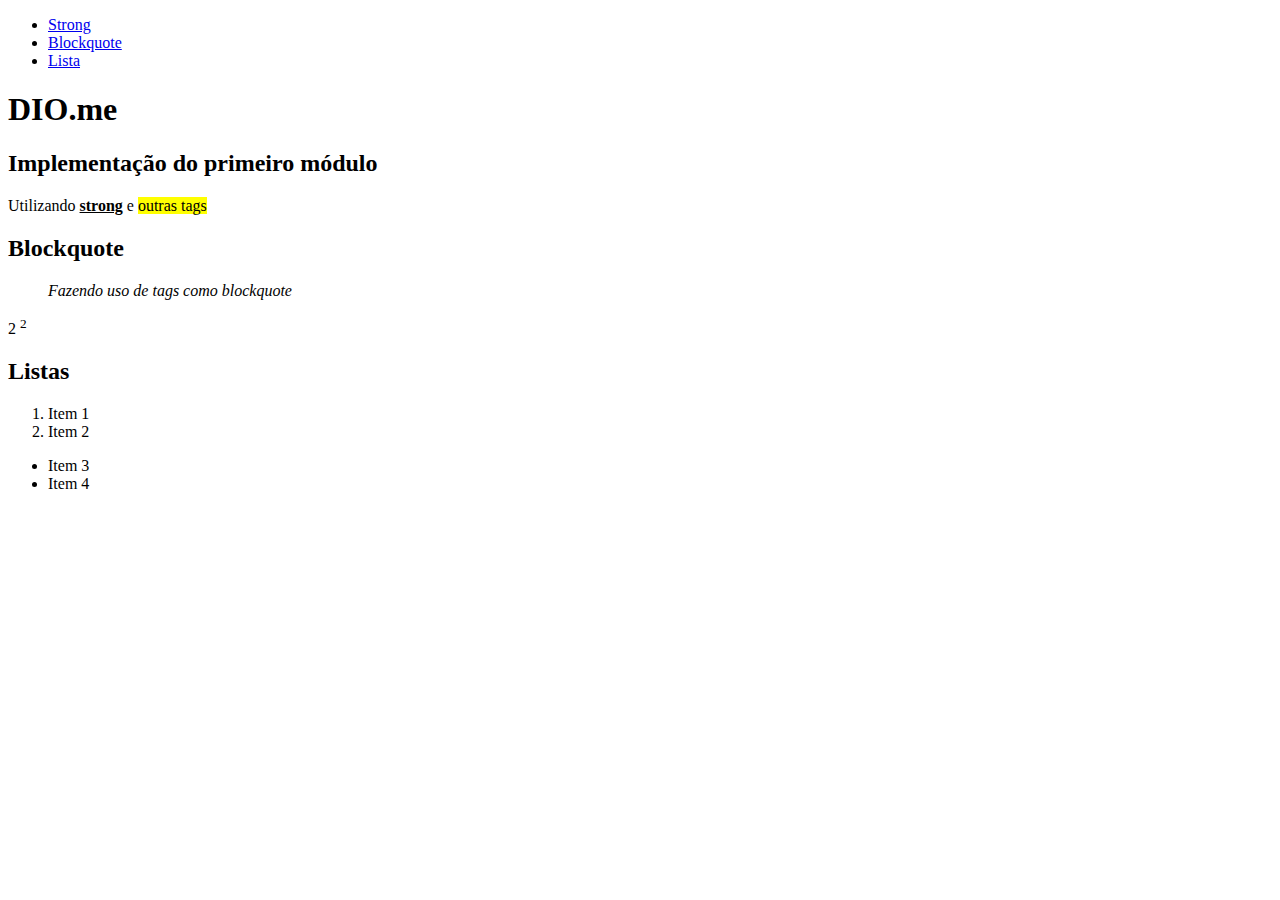
<file: DIO/FormacaoHtml/PrimeirosPassos/index.html>
<!DOCTYPE html>
<html lang="en">
<head>
    <meta charset="UTF-8">
    <meta http-equiv="X-UA-Compatible" content="IE=edge">
    <meta name="viewport" content="width=device-width, initial-scale=1.0">
    <title>DIO</title>
</head>
<body>
    <ul>
        <li><a href="#strong">Strong</a></li>
        <li><a href="#block">Blockquote</a></li>
        <li><a href="#li">Lista</a></li>
    </ul>

    <h1>DIO.me</h1>
    <h2>Implementação do primeiro módulo</h2>

    <p id="surgimento">
        Utilizando <strong><u>strong</u></strong> e <mark>outras tags</mark>
    </p>

    <h2 id="block">Blockquote</h2>
    <blockquote>
        <i> Fazendo uso de tags como blockquote</i>
    </blockquote>
    <p>
        2 <sup>2</sup>
    </p>

    <h2 id="li">Listas</h2>

    <ol> <!-- Lista ordenada -->
        <li>Item 1</li>
        <li>Item 2</li>
        <!-- <li>
            <ol>
                <li>2.1</li>
                <li>2.2</li>
            </ol>
        </li> -->
    </ol> 

    <ul><!-- Lista não ordenada -->
        <li>Item 3</li>
        <li>Item 4</li>
    </ul>
</body>
</html>
</file>
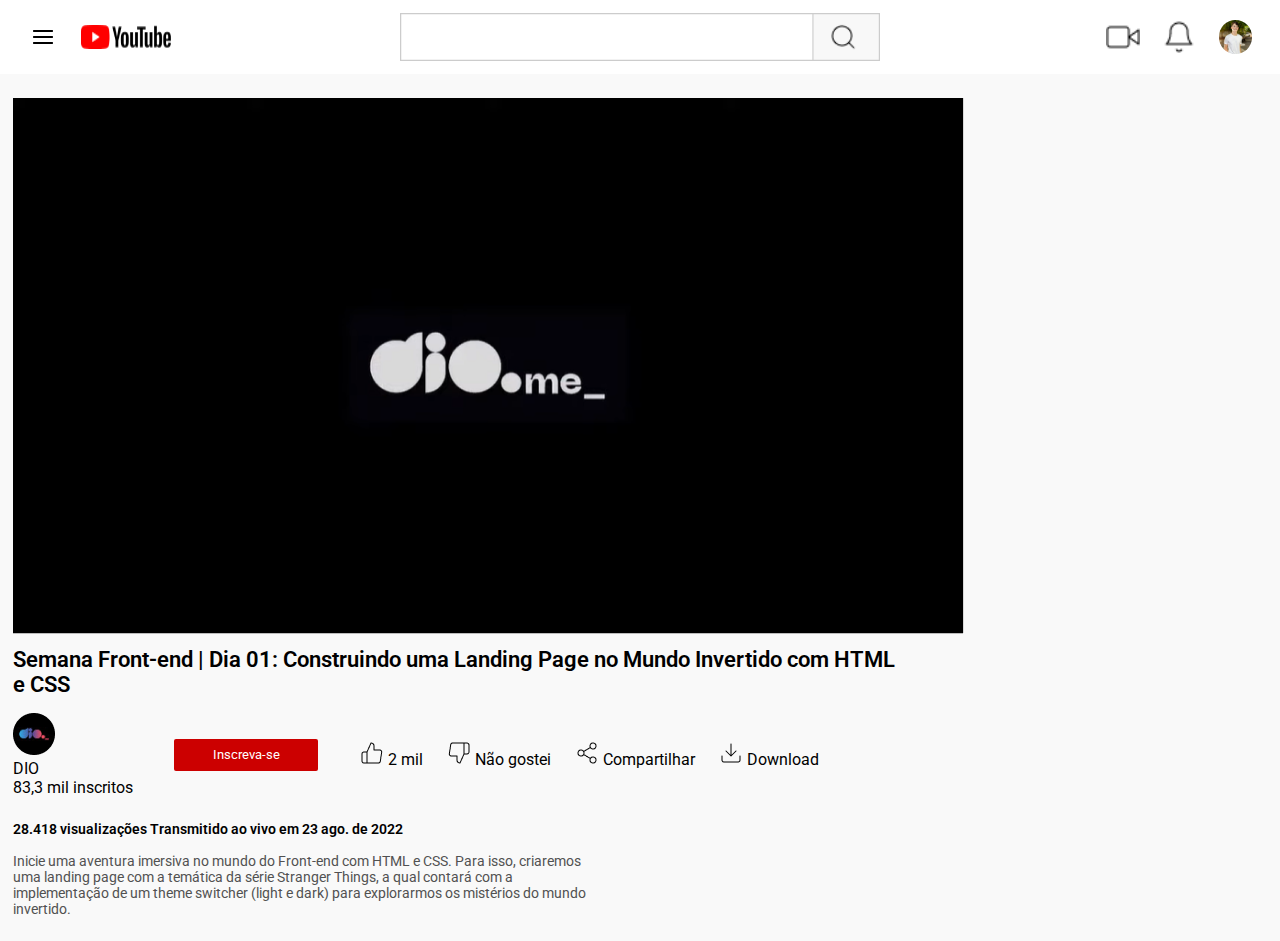
<file: DIO/FormacaoCss/TrabalhandoLayouts/desafio/index.html>
<!DOCTYPE html>
<html lang="en">
<head>
    <meta charset="UTF-8">
    <meta http-equiv="X-UA-Compatible" content="IE=edge">
    <meta name="viewport" content="width=device-width, initial-scale=1.0">
    <link rel="stylesheet" href="./assets/css/style.css">
    <title>Document</title>
</head>
<body>
    <header>
        <div id="left">
            <img src="./assets/images/menu.png" alt="Imagem Menu">
            <img src="./assets/images/youtube 1.png" alt="Imagem youtube">
        </div>
        
        <img src="./assets/images/Center.png" alt="Imagem de busca" id="busca">
        
        <div id="right">
            <img src="./assets/images/video.png" alt="Imagem Vídeo">
            <img src="./assets/images/bell.png" alt="Imagem Sino">
            <img src="./assets/images/vinicius.jpg" alt="Imagem Vinicius" id="vini">
        </div>
    </header>
    <main>
        <section class="watch">
            <div class="video">
                <img src="./assets/images/img-video.png" alt="Imagem Vídeo">
                <p id="video-title">Semana Front-end | Dia 01: Construindo uma Landing Page no Mundo Invertido com HTML e CSS</p>
            </div>
    
            <div class="video-actions">
                <div class="channel">
                    <img src="./assets/images/Channel Avatar.png" alt="Avatar DIO">
                    <div class="channel-info">
                        <p>DIO</p>
                        <span>83,3 mil inscritos</span>
                    </div>
                </div>
    
                <button id="subscribe">Inscreva-se</button>
    
                <div class="buttons">
                    <p> <img src="./assets/images/thumbs-up.png" alt="Curtir"> 2 mil</p>
                    <p> <img src="./assets/images/thumbs-down.png" alt="Curtir"> Não gostei</p>
                    <p> <img src="./assets/images/share-2.png" alt="Curtir"> Compartilhar</p>
                    <p> <img src="./assets/images/download.png" alt="Curtir"> Download</p>
                </div>
    
            </div>
            
            <div class="info">
                <p class="date">28.418 visualizações Transmitido ao vivo em 23 ago. de 2022</p>
                <p class="description">Inicie uma aventura imersiva no mundo do Front-end com HTML e CSS. Para isso,
                criaremos uma landing page com a temática da série Stranger Things, a qual contará com a implementação de um theme switcher (light e dark)
                para explorarmos os mistérios do mundo invertido.</p>
            </div>
        </section>

        <section class="sidebar">
    
        </section>
    </main>
</body>
</html>
</file>
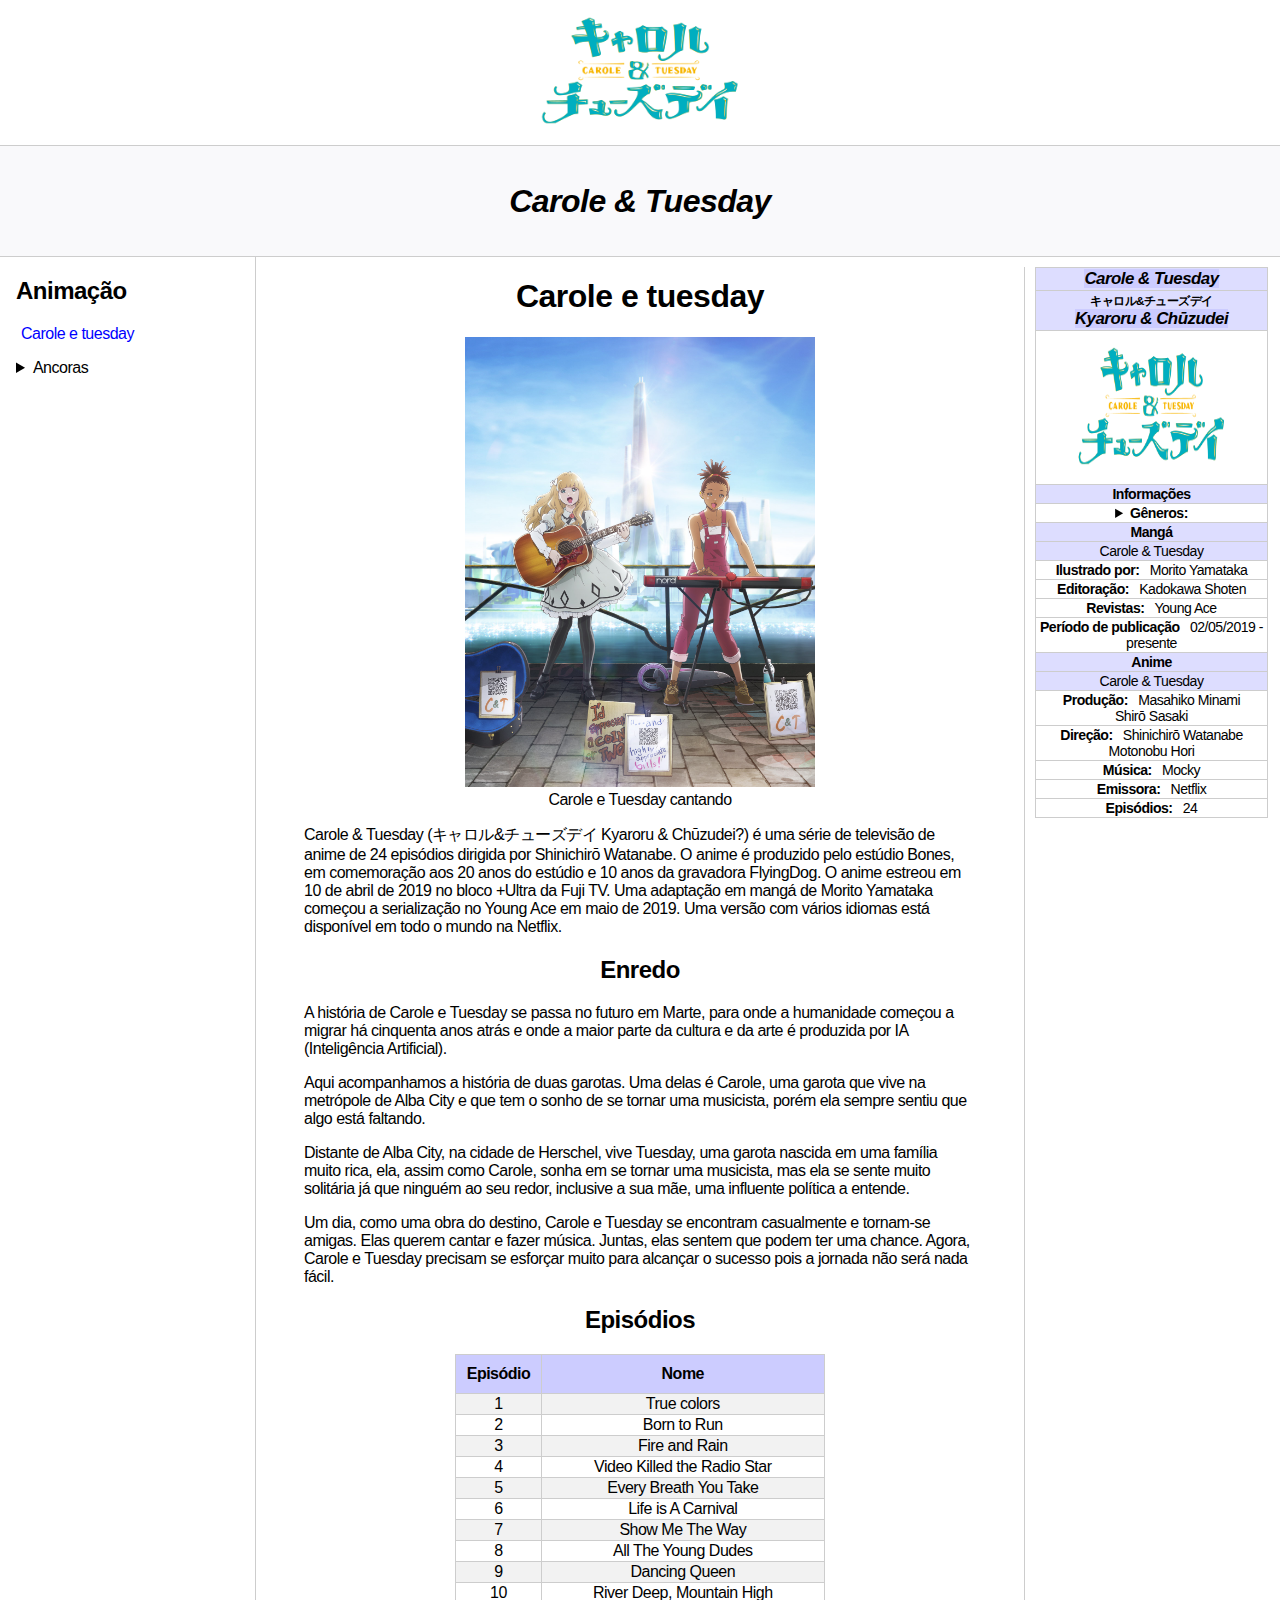
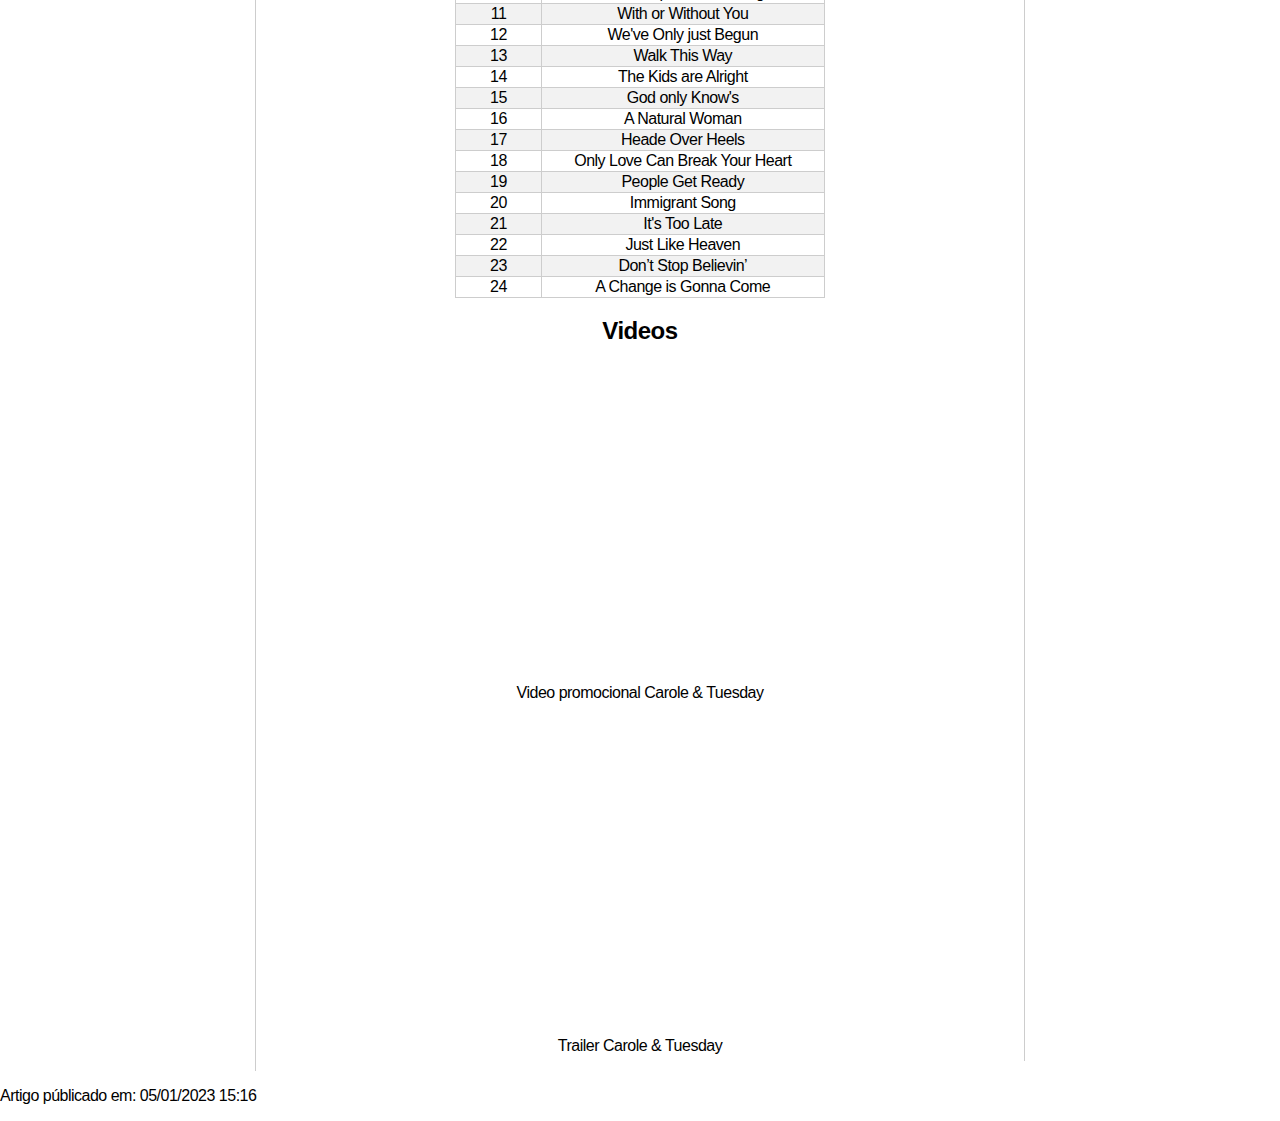
<file: DIO/FormacaoHtml/AmpliandoConceitos/desafio/index.html>
<!DOCTYPE html>
<html lang="pt-br">
<head>
    <meta charset="UTF-8">
    <meta http-equiv="X-UA-Compatible" content="IE=edge">
    <meta name="viewport" content="width=device-width, initial-scale=1.0">
    <title>Página Principal</title>
    <link rel="stylesheet" href="style.css"> 
</head>
<body>

    <header>   
        <div class="logo">
            <figure>
                <img src="./src/Carole_Tuesday_logo.svg.jpg" width="200" alt="Logo Carole & Tuesday"/>
            </figure>
        </div>
    </header>

    <div class="bar">
        <h1><i>Carole & Tuesday</i></h1>
    </div>

    <div class="content">
        <div class="sidebar">
            <h2>Animação</h2>
            <ul>
                <li><a href="#">Carole e tuesday</a></li>
            </ul>
            <details>
                <summary>Ancoras</summary>
                <ul>
                    <li><a href="#sinopse" target="_self">Sinopse</a></li>
                    <li><a href="#story" target="_self">Enredo</a></li>
                    <li><a href="#eps" target="_self">Episódios</a></li>
                    <li><a href="#midia" target="_self">Videos</a></li>
                </ul>
            </details>
        </div>

        <main>
            <article>
                <h1 id="sinopse">Carole e tuesday</h1>
                <figure>
                    <img class="singing" src="./src/Carole_Tuesday_singing.jpg" alt="Carole e Tuesday cantando">
                    <figcaption>Carole e Tuesday cantando</figcaption>
                </figure>
                <p>
                    Carole & Tuesday (キャロル&チューズデイ Kyaroru & Chūzudei?) é uma série de televisão de anime de 24 episódios dirigida por Shinichirō Watanabe. O anime é produzido pelo estúdio Bones, em comemoração aos 20 anos do estúdio e 10 anos da gravadora FlyingDog. O anime estreou em 10 de abril de 2019 no bloco +Ultra da Fuji TV. Uma adaptação em mangá de Morito Yamataka começou a serialização no Young Ace em maio de 2019. Uma versão com vários idiomas está disponível em todo o mundo na Netflix. 
                </p>
                
                <h2 id="story">Enredo</h2>
                <p>
                    A história de Carole e Tuesday se passa no futuro em Marte, para onde a humanidade começou a migrar há cinquenta anos atrás e onde a maior parte da cultura e da arte é produzida por IA (Inteligência Artificial).
                </p>
                <p>
                    Aqui acompanhamos a história de duas garotas. Uma delas é Carole, uma garota que vive na metrópole de Alba City e que tem o sonho de se tornar uma musicista, porém ela sempre sentiu que algo está faltando.
                </p>
                <p>
                    Distante de Alba City, na cidade de Herschel, vive Tuesday, uma garota nascida em uma família muito rica, ela, assim como Carole, sonha em se tornar uma musicista, mas ela se sente muito solitária já que ninguém ao seu redor, inclusive a sua mãe, uma influente política a entende.
                </p>
                <p>
                    Um dia, como uma obra do destino, Carole e Tuesday se encontram casualmente e tornam-se amigas. Elas querem cantar e fazer música. Juntas, elas sentem que podem ter uma chance. Agora, Carole e Tuesday precisam se esforçar muito para alcançar o sucesso pois a jornada não será nada fácil.
                </p>

                <h2 id="eps">Episódios</h2>
                <table>
                    <tbody>
                        <tr>
                            <th scope="col">Episódio</th>
                            <th scope="col">Nome</th>
                        </tr>
                        <tr>
                            <td scope="row">1</td>
                            <td>True colors</td>
                        </tr>
                        <tr>
                            <td scope="row">2</td>
                            <td>Born to Run</td>
                        </tr>
                        <tr>
                            <td scope="row">3</td>
                            <td>Fire and Rain</td>
                        </tr>
                        <tr>
                            <td scope="row">4</td>
                            <td>Video Killed the Radio Star</td>
                        </tr>
                        <tr>
                            <td scope="row">5</td>
                            <td>Every Breath You Take</td>
                        </tr>
                        <tr>
                            <td scope="row">6</td>
                            <td>Life is A Carnival</td>
                        </tr>
                        <tr>
                            <td scope="row">7</td>
                            <td>Show Me The Way</td>
                        </tr>
                        <tr>
                            <td scope="row">8</td>
                            <td>All The Young Dudes</td>
                        </tr>
                        <tr>
                            <td scope="row">9</td>
                            <td>Dancing Queen</td>
                        </tr>
                        <tr>
                            <td scope="row">10</td>
                            <td>River Deep, Mountain High</td>
                        </tr>
                        <tr>
                            <td scope="row">11</td>
                            <td>With or Without You</td>
                        </tr>
                        <tr>
                            <td scope="row">12</td>
                            <td>We've Only just Begun</td>
                        </tr>
                        <tr>
                            <td scope="row">13</td>
                            <td>Walk This Way</td>
                        </tr>
                        <tr>
                            <td scope="row">14</td>
                            <td>The Kids are Alright</td>
                        </tr>
                        <tr>
                            <td scope="row">15</td>
                            <td>God only Know's</td>
                        </tr>
                        <tr>
                            <td scope="row">16</td>
                            <td>A Natural Woman</td>
                        </tr>
                        <tr>
                            <td scope="row">17</td>
                            <td>Heade Over Heels</td>
                        </tr>
                        <tr>
                            <td scope="row">18</td>
                            <td>Only Love Can Break Your Heart</td>
                        </tr>
                        <tr>
                            <td scope="row">19</td>
                            <td>People Get Ready</td>
                        </tr>
                        <tr>
                            <td scope="row">20</td>
                            <td>Immigrant Song</td>
                        </tr>
                        <tr>
                            <td scope="row">21</td>
                            <td>It's Too Late</td>
                        </tr>
                        <tr>
                            <td scope="row">22</td>
                            <td>Just Like Heaven</td>
                        </tr>
                        <tr>
                            <td scope="row">23</td>
                            <td>Don’t Stop Believin’</td>
                        </tr>
                        <tr>
                            <td scope="row">24</td>
                            <td>A Change is Gonna Come</td>
                        </tr>
                    </tbody>
                </table>
                <h2 id="midia"> Videos </h2>
                <figure>
                    <iframe width="560" height="315" src="https://www.youtube.com/embed/CBak9m0bcB0" title="YouTube video player" frameborder="0" allow="accelerometer; autoplay; clipboard-write; encrypted-media; gyroscope; picture-in-picture; web-share" allowfullscreen></iframe>
                    <figcaption>Video promocional Carole & Tuesday</figcaption>
                </figure>
                <figure>
                    <iframe width="560" height="315" src="https://www.youtube.com/embed/9fScj6XLilI" title="YouTube video player" frameborder="0" allow="accelerometer; autoplay; clipboard-write; encrypted-media; gyroscope; picture-in-picture; web-share" allowfullscreen></iframe>
                    <figcaption>Trailer Carole & Tuesday</figcaption>
                </figure>
            </article>
        </main>
        <div class="aside">
            <table>
                <tbody>
                    <tr>
                        <th>
                            <span>
                                <i>Carole & Tuesday</i>
                            </span>
                        </th>
                    </tr>
                    <tr>
                        <th>
                            <small> キャロル&チューズデイ </small>
                            <br>
                            <span>
                                <i>
                                    Kyaroru & Chūzudei
                                </i>
                            </span>
                        </th>
                    </tr>
                    <tr>
                        <td>
                            <figure>
                                <img src="./src/Carole_Tuesday_logo.svg.jpg" width="200" alt="Logo Carole & Tuesday"/>
                            </figure>
                        </td>
                    </tr>
                    <tr>
                        <th>
                            Informações
                        </th>
                    </tr>
                    <tr>
                        <td>
                            <details>
                                <summary><strong>Gêneros:</strong></summary> 
                                <ul>
                                    <li>
                                        <a href="#">Música</a>
                                    </li>
                                    <li>
                                        <a href="#">Teste </a>
                                    </li>
                                </ul>
                            </details>
                        </td>
                    </tr>
                    <tr>
                        <th>Mangá</th>
                    </tr>
                    <tr>
                        <th class="name">Carole & Tuesday</th>
                    </tr>
                    <tr>
                        <td><strong>Ilustrado por:</strong> &nbsp; Morito Yamataka</td>
                    </tr>
                    <tr>
                        <td><strong>Editoração:</strong> &nbsp; Kadokawa Shoten</td>
                    </tr>
                    <tr>
                        <td><strong>Revistas:</strong> &nbsp; Young Ace</td>
                    </tr>
                    <tr>
                        <td><strong>Período de publicação</strong> &nbsp; <time pubdate>02/05/2019</time> - presente
                        </td>
                    </tr>
                    <tr>
                        <th>Anime</th>
                    </tr>
                    <tr>
                        <th class="name">Carole & Tuesday</th>
                    </tr>
                    <tr>
                        <td><strong>Produção:</strong> &nbsp; Masahiko Minami <br> Shirō Sasaki</td>
                    </tr>
                    <tr>
                        <td><strong>Direção:</strong> &nbsp; Shinichirō Watanabe <br> Motonobu Hori </td>
                    </tr>
                    <tr>
                        <td><strong>Música:</strong> &nbsp; Mocky</td>
                    </tr>
                    <tr>
                        <td><strong>Emissora:</strong> &nbsp; Netflix </td>
                    </tr>
                    <tr>
                        <td><strong>Episódios:</strong> &nbsp; 24 </td>
                    </tr>
                </tbody>
            </table>
        </div>
    </div>

    <footer>
        <p>Artigo públicado em: <time pubdate>05/01/2023 15:16</time></p>
    </footer>
</body>
</html>
</file>
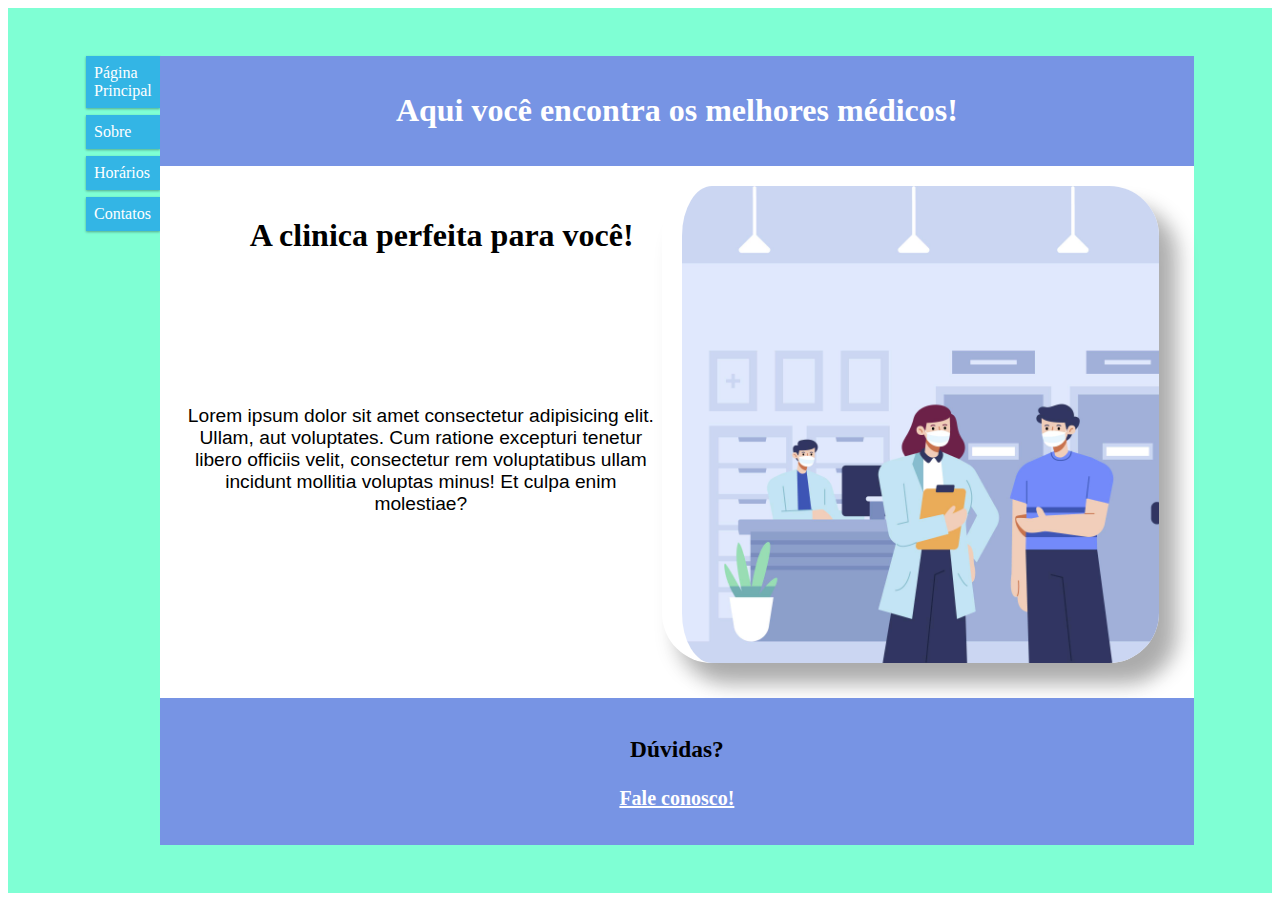
<file: DIO/FormacaoHtml/ConceitosBasicos/desafio/index.html>
<!DOCTYPE html>
<html lang="en">
<head>
    <meta charset="UTF-8">
    <meta http-equiv="X-UA-Compatible" content="IE=edge">
    <meta name="viewport" content="width=device-width, initial-scale=1.0">
    <title>Desafio Conceitos</title>
    <link rel="stylesheet" href="style.css">
</head>
<body>
    <div class="wrapper">
        <div class="menu">
            <!-- Aqui vai o seu menu -->
            <ul>
                <li><a href="index.html" target="_self" style="text-decoration:none">Página Principal</a></li>
                <li><a href="sobre.html" target="_self" style="text-decoration:none"> Sobre </a></li>
                <li><a href="horario.html" target="_self" style="text-decoration:none"> Horários </a></li>
                <li><a href="contatos.html" target="_self" style="text-decoration:none"> Contatos </a></li>
            </ul>
        </div>

        <div class="principal">
            <div class="header">
                <h1>Aqui você encontra os melhores médicos!</h1>
                <!-- Aqui vai o seu header -->
            </div>
    
            <div class="content">
                <h1 class="head1">A clinica perfeita para você!</h1>
                <br>
                <p class="pa1">Lorem ipsum dolor sit amet consectetur adipisicing elit. Ullam, aut voluptates. Cum ratione excepturi tenetur libero officiis velit, consectetur rem voluptatibus ullam incidunt mollitia voluptas minus! Et culpa enim molestiae?</p>
                <!-- Aqui vai o seu conteúdo -->
                <img class="principal-img"src="./src/principal.jpg" alt="Página principal">
            </div>
    
            <div class="footer">
                <h3>Dúvidas? </h3>
                <p><a href="contatos.html">Fale conosco!</a></p>
                <!-- Aqui vai o seu rodapé -->
            </div>
        </div>
    </div>
</body>
</html>
</file>
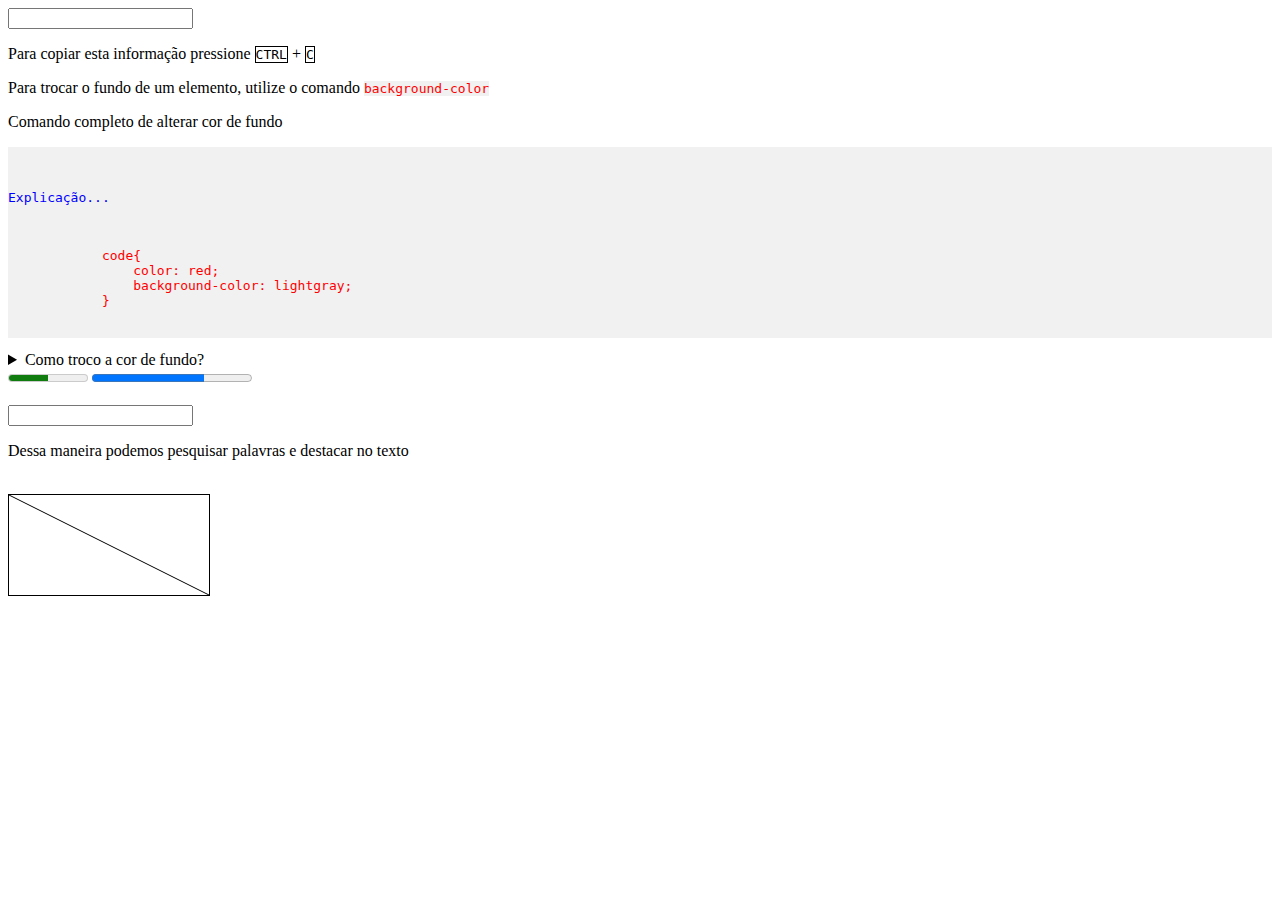
<file: DIO/FormacaoHtml/AmpliandoConceitos/recursos.html>
<!DOCTYPE html>
<html lang="pt-br">
<head>
    <meta charset="UTF-8">
    <meta http-equiv="X-UA-Compatible" content="IE=edge">
    <meta name="viewport" content="width=device-width, initial-scale=1.0">
    <title>Recursos especiais</title>

    <style>

        kbd{
            border: black solid 1px ;
        }

        code{
            color: red;
            background-color: #f1f1f1;
        }

        pre{
            background: #f1f1f1;
        }

        pre > code{
            color: red;
        }

        pre > p{
            color: blue;
        }

        canvas{
            border: black solid 1px;
        }
    </style>
</head>
<body>
    
    <input list="browsers" type="search" name="search"> <!-- Dessa maneira exibe os dados armazenados no datalist -->
    <datalist id="browsers">
        <option value="chrome">Google Chrome</option>
        <option value="firefox">Firefox</option>
        <option value="edge">Microsoft Edge</option>
        <option value="safari">Safari</option>
        <option value="opera">Opera</option>
    </datalist>

    <!-- <select name="browser"> 
        <option value="">Selecione um navegador</option>
        <option value="chrome">Google Chrome</option>
        <option value="firefox">Firefox</option>
        <option value="edge">Microsoft Edge</option>
        <option value="safari">Safari</option>
        <option value="opera">Opera</option>
    </select> -->

    <p>Para copiar esta informação pressione <kbd>CTRL</kbd> + <kbd>C</kbd></p> <!-- Muda a fonte e indica que é um comando de teclado -->

    <p>Para trocar o fundo de um elemento, utilize o comando <code>background-color</code></p>

    <p>Comando completo de alterar cor de fundo</p>
    
    <pre> <!-- Coloca em formato nomespace e com borda automaticamente -->
        <p>Explicação...</p>
        <code>
            code{
                color: red;
                background-color: lightgray;
            }
        </code>
    </pre>

    <details>
        <summary>Como troco a cor de fundo?</summary> <!-- Muda o nome do detail -->
        <p>Para executar essa ação execute o comando <code>background-color</code> no CSS</p>
    </details>

    <meter max="100" min="0" value="50"></meter> <!-- Mostra algo estático -->
    <progress id="progress"max="100" min="50" value="0"></progress> <!-- Indica o carregamento de uma ação -->

    <br>
    <br>
    <input type="text" id="busca">
    <p id="descricao">Dessa maneira podemos pesquisar palavras e destacar no texto</p>

    <br>

    <canvas id="myCanvas" width="200" height="100"></canvas>

    <script>
        var progress = document.getElementById('progress');
        const interval = setInterval(() => {
            progress.value += 10;
            if(progress.value >= 100){
                // alert('Carregamento finalizado com sucesso');
                clearInterval(interval);
            }
        }, 100)

        var search_field = document.getElementById('busca');
        var description_obj = document.getElementById('descricao');
        var text_to_search = description_obj.innerHTML;

        function make_search(busca){
            const regex = new RegExp(`(${busca})(?!(.(?!<mark))*</mark>)+`,`ig`)
            const ocurrences = text_to_search.match(regex);
            description_obj.innerHTML = text_to_search.replace(regex,`<mark>${busca}</mark>`)
        }

        search_field.addEventListener('keyup', (e) => make_search(e.target.value));


        var c = document.getElementById('myCanvas');
        var ctx = c.getContext("2d");
        ctx.moveTo(0,0);
        ctx.lineTo(200,100);
        ctx.stroke();
    </script>
</body>
</html>
</file>
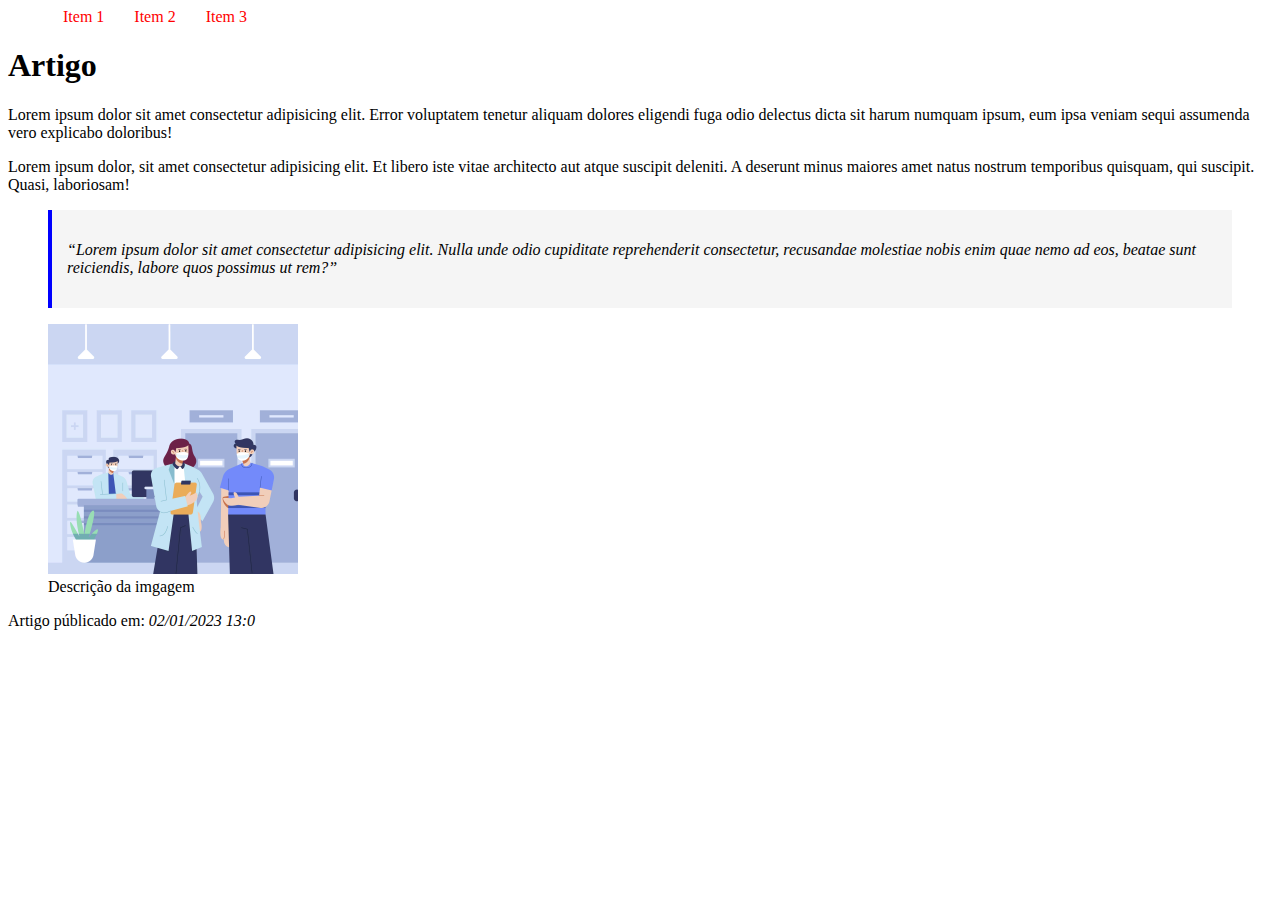
<file: DIO/FormacaoHtml/AmpliandoConceitos/semantica.html>
<!DOCTYPE html>
<html lang="pt-br">
<head>
    <meta charset="UTF-8">
    <meta http-equiv="X-UA-Compatible" content="IE=edge">
    <meta name="viewport" content="width=device-width, initial-scale=1.0">
    <title>Tags HTML 5 - Estrutural</title>
    <style>
        nav ul{
            display: flex;
            list-style: none;
            margin: 0;
        }
        
        nav ul li a{
            padding: 10px 15px;
            color: red;
            border-radius: 5px;
            text-decoration: none;
        }

        nav ul li a:hover{
            color: white;
            background-color: blue;
        }

        blockquote{
            background: #f5f5f5f5;
            padding: 15px;
            border-left: blue solid 4px;
        }

        article time{
            font-style: italic;
        }

        blockquote q{
            font-style: italic;
        }
    </style>
</head>
<body>
    <header>
        <nav> <!-- Elemento de navegação, seção da página que aponta para outras páginas ou outras áreas -->
            <ul>
                <li><a href="#"> Item 1</a></li>
                <li><a href="#"> Item 2</a></li>
                <li><a href="#"> Item 3</a></li>
            </ul>
        </nav>
    </header>

    <main>  <!-- O main pode user usado apenas uma vez por página, as outras tags podem ser utilizadas várias vezes -->
        <article> <!-- Utilizado para colocar o conteudo em sí da página -->
            <h1>Artigo</h1>
            <p>Lorem ipsum dolor sit amet consectetur adipisicing elit. Error voluptatem tenetur aliquam dolores eligendi fuga odio delectus dicta sit harum numquam ipsum, eum ipsa veniam sequi assumenda vero explicabo doloribus!</p>
            <p>Lorem ipsum dolor, sit amet consectetur adipisicing elit. Et libero iste vitae architecto aut atque suscipit deleniti. A deserunt minus maiores amet natus nostrum temporibus quisquam, qui suscipit. Quasi, laboriosam!</p>
            <blockquote cite="http://wikipedia.org"> <!-- A tag cite permite declarar a fonte da citação -->
                <p><q>Lorem ipsum dolor sit amet consectetur adipisicing elit. Nulla unde odio cupiditate reprehenderit consectetur, recusandae molestiae nobis enim quae nemo ad eos, beatae sunt reiciendis, labore quos possimus ut rem?</q></p>
                <!-- <q> Declara que é uma citação -->
            </blockquote>
            
            <figure> <!--  Delimita o escopo de uma imagem -->
                <img src="../ConceitosBasicos/desafio/src/principal.jpg" alt="Imagem de consultório" width="250">
                <figcaption>Descrição da imgagem</figcaption>
            </figure>
            

            <article> <!--  Possui relação de pai e filho entre os articles -->
                <p>Artigo públicado em: <time pubdate>02/01/2023 13:0</time></p>
            </article>
        </article>
        
        
        
        <!-- 
            <section> Seção genérica, utilizado quando não possui uma tag especifica para isso 
            </section> 
            <aside> Algo seperado do conteudo principal, não necessariamente possui ligação 
            </aside> 
        -->
    </main>
    
    <footer>
    </footer>
</body>
</html>
</file>
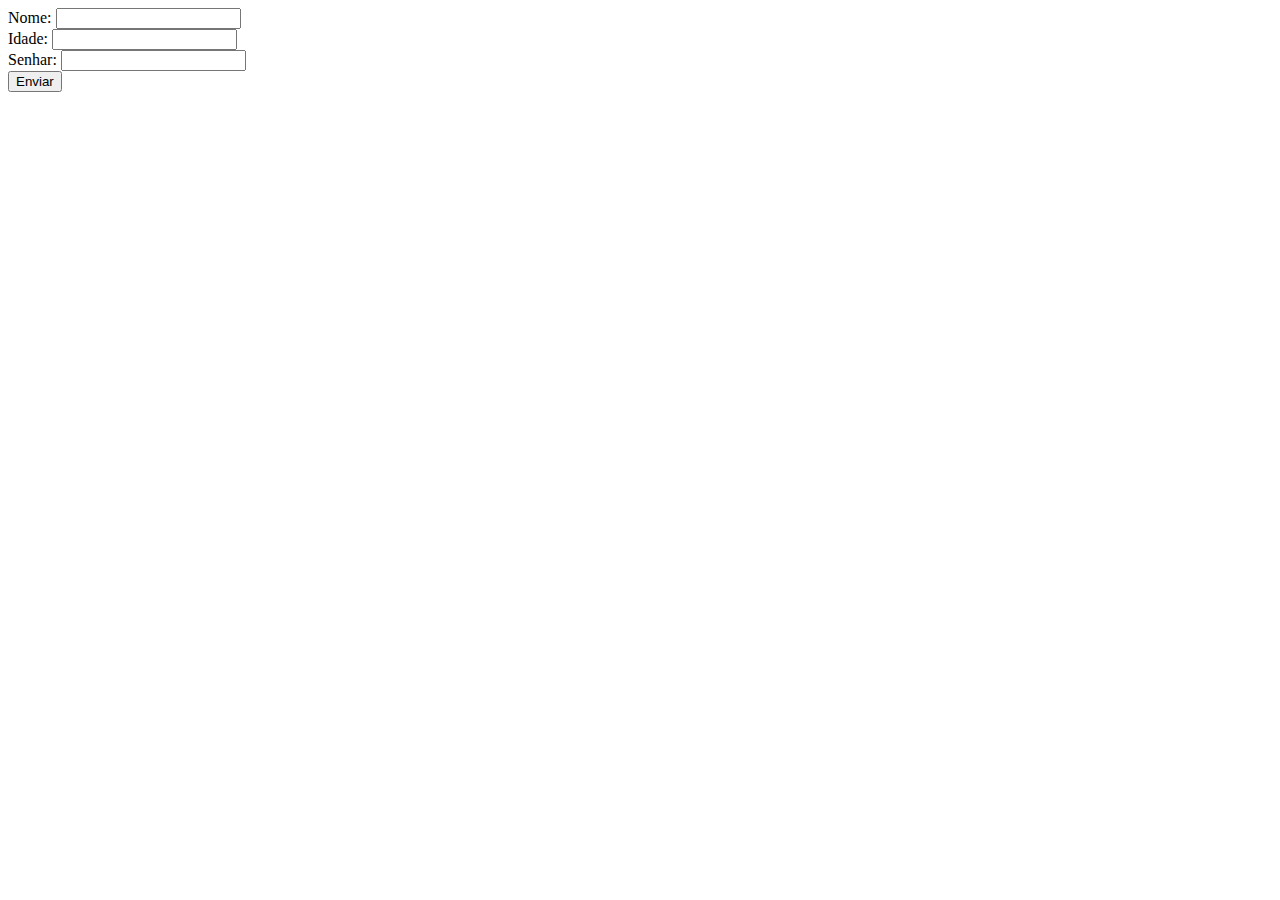
<file: DIO/FormacaoHtml/ConceitosBasicos/forms.html>
<!DOCTYPE html>
<html lang="en">
<head>
    <meta charset="UTF-8">
    <meta http-equiv="X-UA-Compatible" content="IE=edge">
    <meta name="viewport" content="width=device-width, initial-scale=1.0">
    <title>Document</title>
</head>
<body>
    <form name="signup" method="post" autocomplete="off"> 
        <!-- Método post é mais seguro, pois ele encapsula os dados e envia | 
        Action é pra onde vai enviar 
        Autocomplete traz as informações novamente-->
        Nome: <input type="text" name="name" /> <br>
        Idade: <input type="number" name="age" /> <br>
        Senhar: <input type="password" name="password" /> <br>
        <button type="submit">Enviar</button>
    </form>
</body>
</html>
</file>
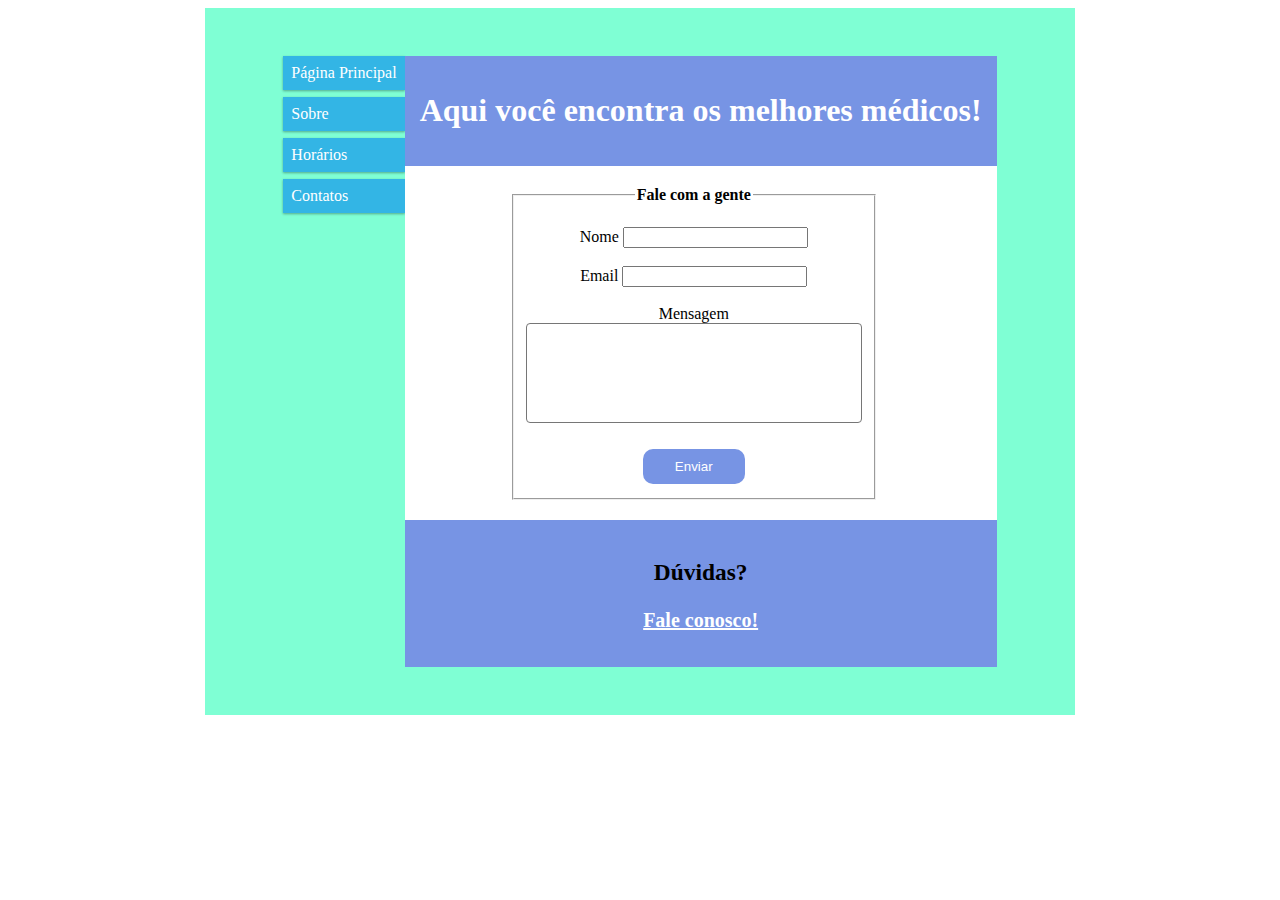
<file: DIO/FormacaoHtml/ConceitosBasicos/desafio/contatos.html>
<!DOCTYPE html>
<html lang="en">
<head>
    <meta charset="UTF-8">
    <meta http-equiv="X-UA-Compatible" content="IE=edge">
    <meta name="viewport" content="width=device-width, initial-scale=1.0">
    <title>Desafio Conceitos</title>
    <link rel="stylesheet" href="style.css">
</head>
<body>
    <div class="wrapper">
        <div class="menu">
            <!-- Aqui vai o seu menu -->
            <ul>
                <li><a href="index.html" target="_self" style="text-decoration:none">Página Principal</a></li>
                <li><a href="sobre.html" target="_self" style="text-decoration:none"> Sobre </a></li>
                <li><a href="horario.html" target="_self" style="text-decoration:none"> Horários </a></li>
                <li><a href="contatos.html" target="_self" style="text-decoration:none"> Contatos </a></li>
            </ul>
        </div>

        <div class="principal">
            <div class="header">
                <h1>Aqui você encontra os melhores médicos!</h1>
                <!-- Aqui vai o seu header -->
            </div>
    
            <div class="content">
                <div class="form">
                    <form action="">
                        <fieldset>
                            <legend><strong>Fale com a gente</strong></legend>
                            <br>
                            <div class="inputbox">
                                <label for="nome">Nome</label>
                                <input type="text" name="nome" id="nome" autocomplete="off" >
                            </div>
                            <br>
                            <div class="inputbox">
                                <label for="email">Email</label>
                                <input type="email" name="email" id="email" autocomplete="off" >
                            </div>
                            <br>
                            <div class="inputbox">
                                <label for="mensagem">Mensagem</label>
                                <textarea name="mensagem" cols="30" rows="10" id="mensagem"></textarea>
                            </div>
                            <br>
                            <input class="submit" type="submit" value="Enviar">
                        </fieldset>
                    </form>
                </div>
            </div>
    
            <div class="footer">
                <h3>Dúvidas? </h3>
                <p><a href="contatos.html">Fale conosco!</a></p>
                <!-- Aqui vai o seu rodapé -->
            </div>
        </div>
    </div>
</body>
</html>
</file>
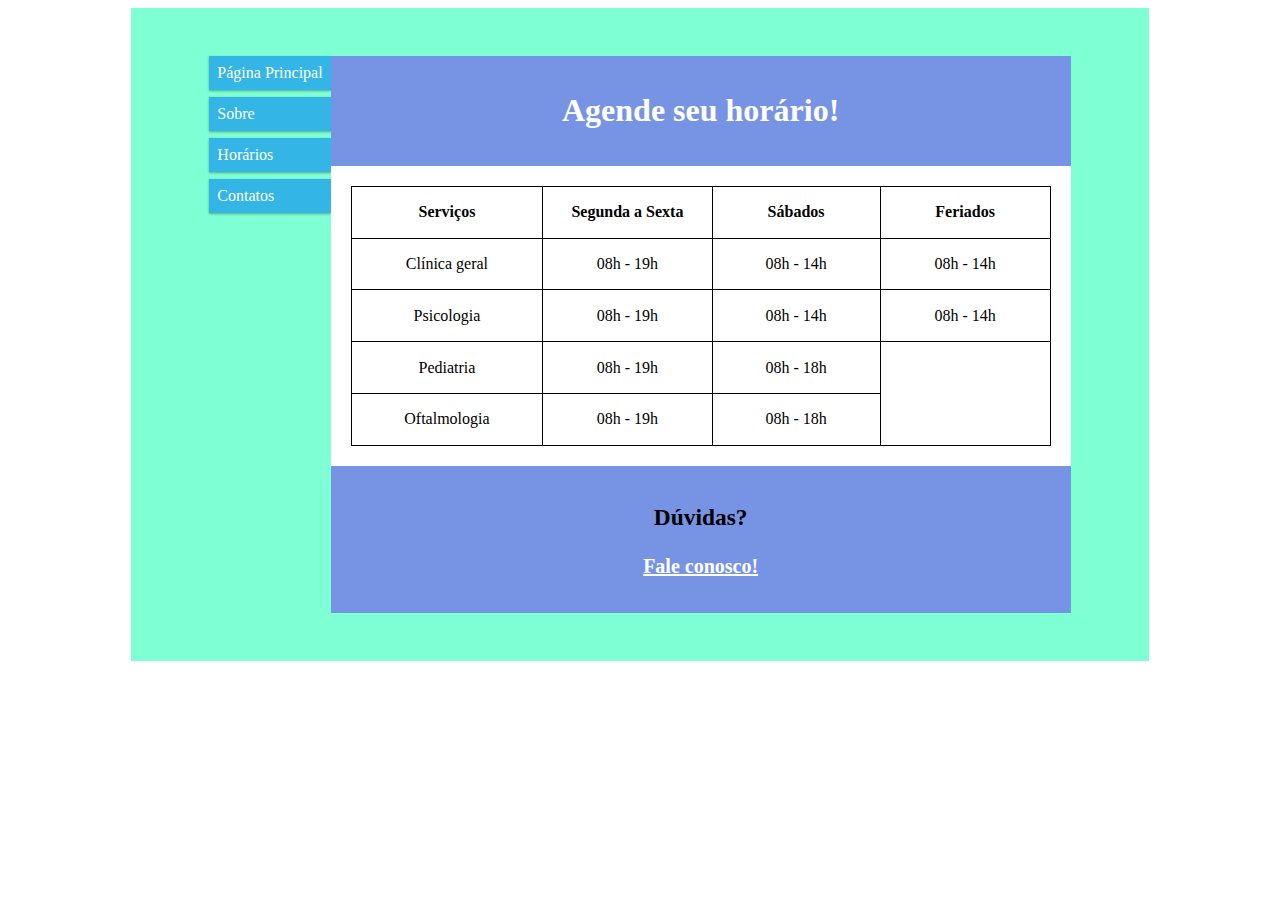
<file: DIO/FormacaoHtml/ConceitosBasicos/desafio/horario.html>
<!DOCTYPE html>
<html lang="en">
<head>
    <meta charset="UTF-8">
    <meta http-equiv="X-UA-Compatible" content="IE=edge">
    <meta name="viewport" content="width=device-width, initial-scale=1.0">
    <title>Desafio Conceitos</title>
    <link rel="stylesheet" href="style.css">
</head>
<body>
    <div class="wrapper">
        <div class="menu">
            <!-- Aqui vai o seu menu -->
            <ul>
                <li><a href="index.html" target="_self" style="text-decoration:none">Página Principal</a></li>
                <li><a href="sobre.html" target="_self" style="text-decoration:none"> Sobre </a></li>
                <li><a href="horario.html" target="_self" style="text-decoration:none"> Horários </a></li>
                <li><a href="contatos.html" target="_self" style="text-decoration:none"> Contatos </a></li>
            </ul>
        </div>

        <div class="principal">
            <div class="header">
                <h1>Agende seu horário!</h1>
                <!-- Aqui vai o seu header -->
            </div>
    
            <div class="content">
                <table>
                    <tr>
                        <th>Serviços</th>
                        <th>Segunda a Sexta</th>
                        <th>Sábados</th>
                        <th>Feriados</th>
                    </tr>
                    <tr>
                        <td>Clínica geral</td>
                        <td>08h - 19h</td>
                        <td>08h - 14h</td>
                        <td>08h - 14h</td>
                    </tr>
                    <tr>
                        <td>Psicologia</td>
                        <td>08h - 19h</td>
                        <td>08h - 14h</td>
                        <td>08h - 14h</td>
                    </tr>
                    <tr>
                        <td>Pediatria</td>
                        <td>08h - 19h</td>
                        <td>08h - 18h</td>
                    </tr>
                    <tr>
                        <td>Oftalmologia</td>
                        <td>08h - 19h</td>
                        <td>08h - 18h</td>
                    </tr>
                </table>
            </div>
    
            <div class="footer">
                <h3>Dúvidas? </h3>
                <p><a href="contatos.html">Fale conosco!</a></p>
                <!-- Aqui vai o seu rodapé -->
            </div>
        </div>
    </div>
</body>
</html>
</file>
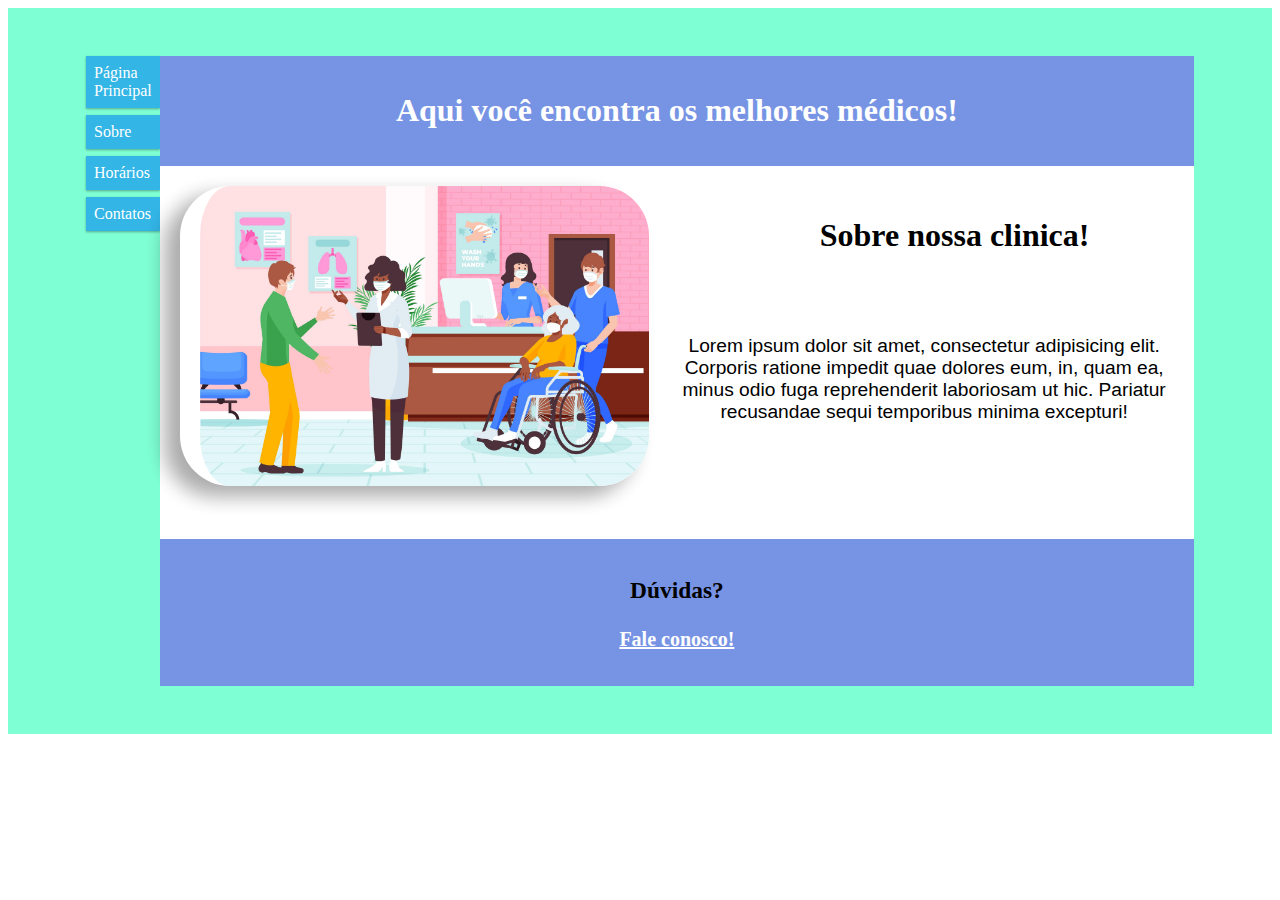
<file: DIO/FormacaoHtml/ConceitosBasicos/desafio/sobre.html>
<!DOCTYPE html>
<html lang="en">
<head>
    <meta charset="UTF-8">
    <meta http-equiv="X-UA-Compatible" content="IE=edge">
    <meta name="viewport" content="width=device-width, initial-scale=1.0">
    <title>Desafio Conceitos</title>
    <link rel="stylesheet" href="style.css">
</head>
<body>
    <div class="wrapper">
        <div class="menu">
            <!-- Aqui vai o seu menu -->
            <ul>
                <li><a href="index.html" target="_self" style="text-decoration:none">Página Principal</a></li>
                <li><a href="sobre.html" target="_self" style="text-decoration:none"> Sobre </a></li>
                <li><a href="horario.html" target="_self" style="text-decoration:none"> Horários </a></li>
                <li><a href="contatos.html" target="_self" style="text-decoration:none"> Contatos </a></li>
            </ul>
        </div>

        <div class="principal">
            <div class="header">
                <h1>Aqui você encontra os melhores médicos!</h1>
                <!-- Aqui vai o seu header -->
            </div>
    
            <div class="content">
                <h1 class="head2">Sobre nossa clinica!</h1>
                <br>
                <img class="about-img"src="./src/sobre.jpg" alt="Página principal">
                <p class="pa2">Lorem ipsum dolor sit amet, consectetur adipisicing elit. Corporis ratione impedit quae dolores eum, in, quam ea, minus odio fuga reprehenderit laboriosam ut hic. Pariatur recusandae sequi temporibus minima excepturi!</p>
                <!-- Aqui vai o seu conteúdo -->
            </div>
    
            <div class="footer">
                <h3>Dúvidas? </h3>
                <p><a href="contatos.html">Fale conosco!</a></p>
                <!-- Aqui vai o seu rodapé -->
            </div>
        </div>
    </div>
</body>
</html>
</file>
<file: DIO/FormacaoHtml/AmpliandoConceitos/desafio/style.css>
body, html {
    margin: 0;
    padding: 0;
    font-family: 'Epilogue', sans-serif;
    letter-spacing: -0.5px;
}

ul { 
    list-style: none; padding-left: 5px; 
}

a { 
    color:blue; text-decoration: none;
}

article h2, h1{
    text-align: center;
}

.bar {
    background-color: #f9f9fb;
    padding:15px;
    border-top: solid 1px #cdcdcd;
    border-bottom: solid 1px #cdcdcd;
}

article table{
    margin-left: auto;
    margin-right: auto;
    margin-bottom: 15px;
    width: 55%;
    height: 55%;
    border: 1px solid #cdcdcd;
}

article table, th, td, tr{
    text-align: center;
    border: 1px solid #cdcdcd;
    border-collapse: collapse ;
}

article table tr:nth-child(even){background-color: #f2f2f2;}

article table tr:hover {background-color: #ddd;}

article table th {
    padding-top: 10px;
    padding-bottom: 10px;
    text-align: center;
    background-color: #CCCCFF;
    color: black;
}

.content {
    max-width: 1440px;
    margin: auto;
    grid-gap: 3rem;
    display: grid;
    gap: 3rem;
    grid-template-areas: "sidebar main anchors";
    grid-template-columns: minmax(0,15rem) minmax(0,2.5fr) minmax(0,15rem);
    padding-left: 1rem;
    padding-right: 1rem;
}

.footer {
    min-height: 100px;
    border-top: solid 1px #cdcdcd;
}

.aside {
    border-left: solid 1px #cdcdcd;
    padding-left: 10px;
    margin-top: 10px;
    margin-bottom: 10px;
}

.aside table{
    width: 100%;
    font-size: 88%;
    color: black;
    padding-bottom: 10px;
    height: 65px;
    border: 1px solid #aaa;
    border-collapse: collapse;
    border-bottom-color: rgb(170, 170, 170);
}

.aside th{
    text-align: center;
    background-color: #DDDDFF;
    vertical-align: middle;
}

.aside span{
    background-color: #CCCCFF;
    font-size: 120%;
    text-align: center;
}

.aside img{
    width: 149px;
    height: 120px;
}

.name{
    background-color: #EEEEFF; 
    font-weight: lighter;
}

.sidebar {
    border-right: solid 1px #cdcdcd;
}

.singing{
    width: 350px;
    height: 450px;
}

figure {
    text-align: center;
}
</file>
<file: DIO/FormacaoHtml/ConceitosBasicos/desafio/style.css>
* {
    box-sizing: border-box;
}

body {
    display: flex;
    justify-content: center;
}

main{
    display: flex;
    flex-direction: column;
    align-items: center;
    justify-content: center;
    min-height: 100%;
}

a{
    color: rgb(255, 255, 255);
} 

.wrapper {
    padding: 48px 78px;
    display: flex;
    background-color: aquamarine;
}

.principal {
    max-width: 1280px;
    display: flex;
    flex-flow: column;
    margin: 0 auto;
}

.menu ul {
    list-style-type: none;
    margin: 0;
    padding: 0;
}

.menu li {
    padding: 8px;
    margin-bottom: 7px;
    background-color: #33b5e5;
    color: #ffffff;
    box-shadow: 0 1px 3px rgba(0,0,0,0.12), 0 1px 2px rgba(0,0,0,0.24);
}

.header {
    display: flex;
    align-items: center;
    justify-content: center;
    background-color: rgba(119, 148, 228, 1);
    color: white;
    padding: 15px;
}

.content {
    display: flex;
    text-align: center;
    background-color: white;
    min-height: 300px;
    padding: 20px;
}

.head1{
    position:absolute;
    padding-top: 10px;
    padding-left: 70px;
}

.pa1{
    font-family:'Gill Sans', 'Gill Sans MT', Calibri, 'Trebuchet MS', sans-serif;
    padding-top: 200px;
    font-size:larger;
}

.principal-img{
    box-sizing: border-box;
    text-align: right;
    float: right;
    margin: 0px 15px 15px 0px;
    width: 50%;
    border-radius: 50px;
    padding-left: 20px;
    pointer-events: none;
    user-select: none;
    box-shadow: 10px 20px 20px rgba(0,0,0,0.12), 20px 20px 20px rgba(0,0,0,0.24);
}

.footer {
    background-color: rgba(119, 148, 228, 1);
    padding: 15px;
    align-items: center;
    font-weight: bold;
    font-size: 20px;
    text-align: center;
}

.head2{
    position:absolute;
    padding-top: 10px;
    padding-left: 50%;
}

.pa2{
    font-family:'Gill Sans', 'Gill Sans MT', Calibri, 'Trebuchet MS', sans-serif;
    padding-top: 130px;
    padding-left: 10px;
    font-size:larger;
}

.about-img{
    box-sizing: border-box;
    text-align: right;
    float: right;
    margin: 0px 15px 15px 0px;
    width: 50%;
    height: 90%;
    border-radius: 50px;
    padding-left: 20px;
    pointer-events: none;
    user-select: none;
    box-shadow: -15px 10px 20px rgba(0,0,0,0.12), -15px 10px 20px rgba(0,0,0,0.24);
}

.content table, th, td{
    width: 700px;
    border: 1px solid;
    border-collapse:collapse;
}

.form {
    padding-left: 85px;
}

textarea{
    width: 100%;
    height: 100px;
    box-sizing: border-box;
    border-radius: 4px;
    resize: none;
}

.submit {
    background-color: rgba(119, 148, 228, 1);
    border: none;
    border-radius: 10px;
    color: white;
    padding: 10px 32px;
    text-decoration: none;
    margin: 4px 2px;
    cursor: pointer;
}
</file>
<file: DIO/FormacaoCss/TrabalhandoLayouts/desafio/assets/css/style.css>
@import url(./reset.css);

body{
    background-color: #F9F9F9;
    width: 100%;
    height: 100%;
    overflow-x: hidden;
}

header{
    background-color: #FFFFFF;
    height: 4rem;
    display: flex;
    justify-content: space-between;
    align-items: center;
    padding: .3rem;
}

#left{
    width: 12rem;
    display: flex;
    justify-content: space-evenly;
}

#busca{
    width: 30rem;
}


#right{
    width: 12rem;
    display: flex;
    justify-content: space-evenly;
}

#right img{
    width: 2.1rem;
    height: 2.1rem;
}


#vini{
    border-radius: 50%;
}

main{
    width: 100%;
    display: flex;
    flex-direction: row;
    padding: 1.5rem 0rem 1.5rem .8rem;
    gap: 1rem;
}

.watch{
    display: flex;
    flex-direction: column;
    width: 70%;
    gap: 1rem;
}

.watch .video p{
    font-size: 22px;
    font-weight: 600;
    margin-top: .5rem;
}

.watch .video-actions{
    display: flex;
    flex-direction: row;
    align-items: center;
}

.watch .video-actions .chanel{
    display: flex;
    flex-direction: row;
    justify-content: center;
    align-items: center;
    gap: 1rem;
}

.watch .video-actions .chanel-info p{
    color: #000000;
    font-weight: 600;
    line-height: 16.41px
}

.watch .video-actions .chanel-info span{
    color: #515151;
    font-weight: 400;

}

.watch .video-actions #subscribe{
    width: 9rem;
    height: 2rem;
    margin: 0 2.6rem 0 2.6rem;
    background-color: #CC0000;
    color: white;
    border: none;
    border-radius: 2px;
}

.watch .video-actions .buttons{
    display: flex;
    gap: 1.5rem;
}

.watch .info{
    display: flex;
    flex-direction: column;
    width: 65%;
    gap: 1rem;
    padding-top: .5rem;
    font-size: 14px;
}

.watch .info .date{
    font-weight: 600;
}

.watch .info .description{
    font-weight: 400;
    color: #515151;
}

.sidebar{
    display: flex;
    flex-direction: column;
    gap: 1rem;
}

.secondary{
    display: flex;
    flex-direction: row;
}

.sidebar .secondary-info{
    display: flex;
    flex-direction: column;
    gap: .3rem;
    margin-left: .9rem;
}

.sidebar .secondary-info .title-video{
    font-weight: 600;
    font-size: 15px;
}

.sidebar .secondary-info .title-chanel{
    font-weight: 400;
    font-size: 14px;
    color: #515151;
}
</file>
